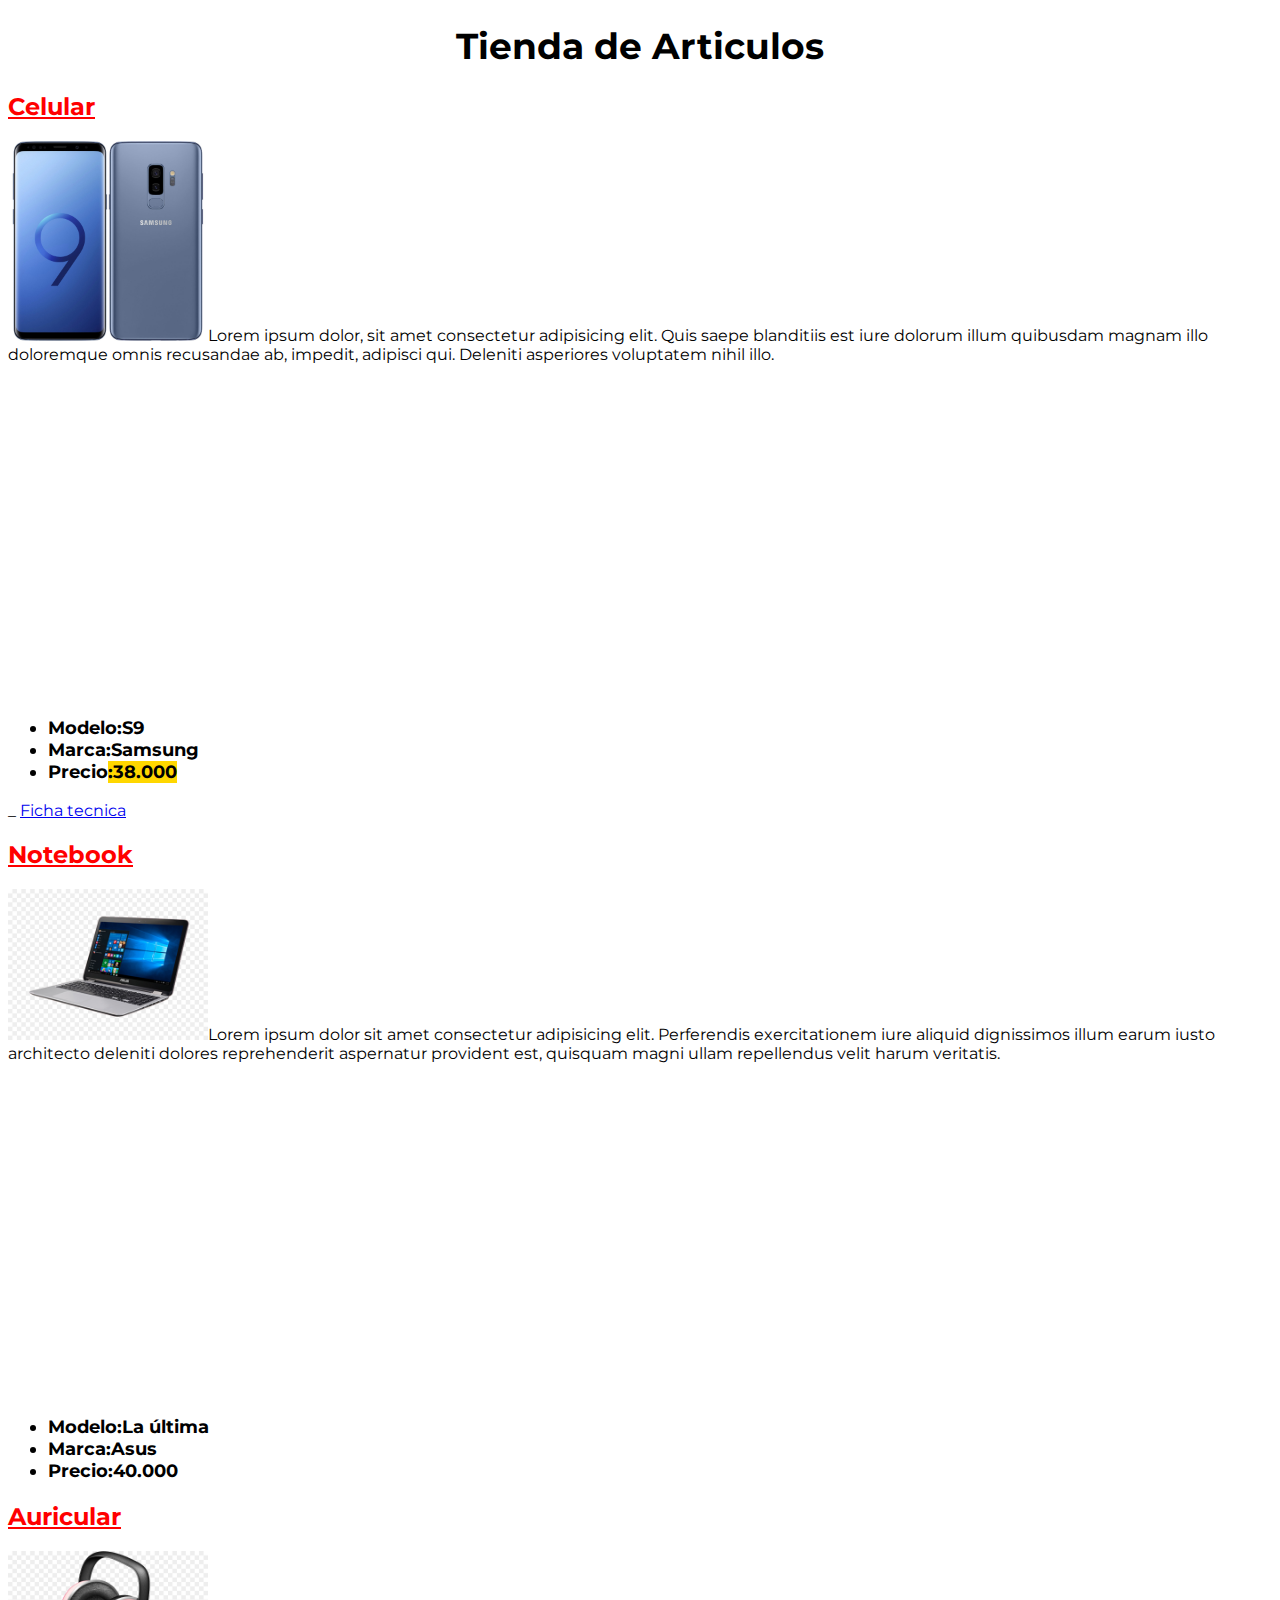
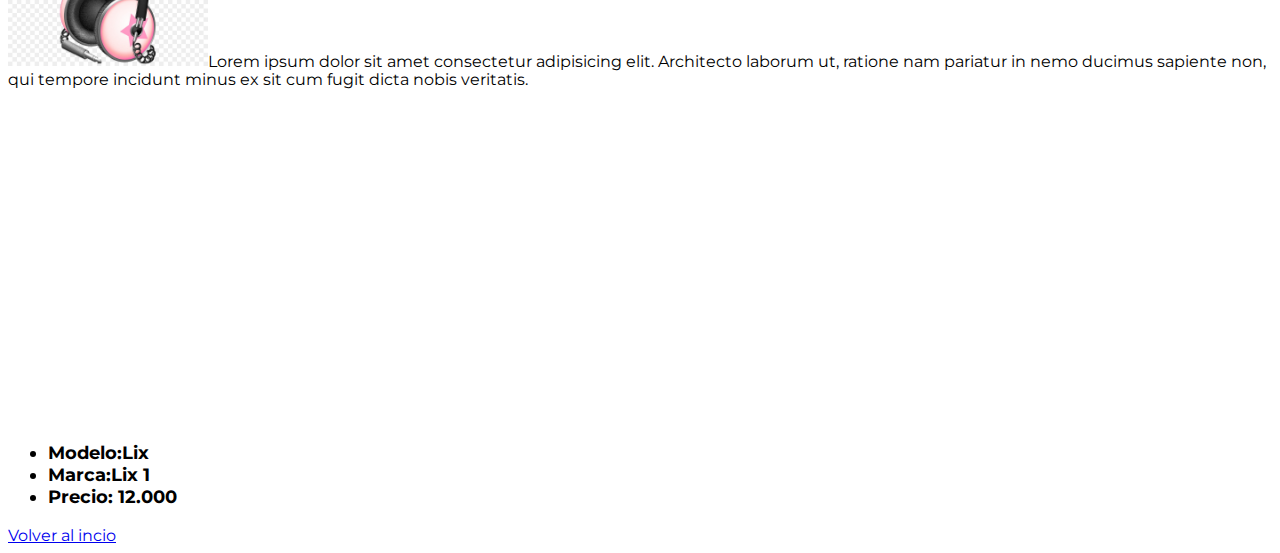
<file: Clase 1/index.html>
<!DOCTYPE html>
<html lang="es">
<head>
    <!-- Esto es un comentario -->
    <meta charset="UTF-8">
    <meta name="viewport" content="width=device-width, initial-scale=1.0">
    <meta http-equiv="X-UA-Compatible" content="ie=edge">
    <link href="https://fonts.googleapis.com/css?family=Montserrat&display=swap" rel="stylesheet">
    <link rel="stylesheet" href="estilos.css">
    <title>Tienda</title>
        
        
   

</head>

    

<style>

    
</style>

<body>
    <div id="inicio"></div><h1>Tienda de Articulos</h1>
    <div id="productos">
            <h2>Celular</h2>
            <img src="images/celu.jpg" alt="Celular" width="360" 

            <p>Lorem ipsum dolor, sit amet consectetur adipisicing elit. Quis saepe blanditiis est iure dolorum illum quibusdam magnam illo doloremque omnis recusandae ab, impedit, adipisci qui. Deleniti asperiores voluptatem nihil illo.</p>
            <iframe width="560" height="315" src="https://www.youtube.com/embed/G9YlLWg_2OI" frameborder="0" allow="accelerometer; autoplay; encrypted-media; gyroscope; picture-in-picture" allowfullscreen></iframe>
            <ul class="mi-lista">
                <li><span class:"negrita">Modelo:</span>S9</li>
                <li><span class:"negrita">Marca</span>:Samsung</li>
                <li><span class:"negrita">Precio</span><span class="precio">:38.000</span></li>
            </ul>
_
            <a href="https://www.samsung.com/ar/" target="_blank">Ficha tecnica</a>

            <h2>Notebook</h2>
            <img src="images/note.jpg" alt="Notebook"
            <p>Lorem ipsum dolor sit amet consectetur adipisicing elit. Perferendis exercitationem iure aliquid dignissimos illum earum iusto architecto deleniti dolores reprehenderit aspernatur provident est, quisquam magni ullam repellendus velit harum veritatis.</p>
            <iframe width="560" height="315" src="https://www.youtube.com/embed/sR_qv0wY6DI" frameborder="0" allow="accelerometer; autoplay; encrypted-media; gyroscope; picture-in-picture" allowfullscreen></iframe>
            <ul class="mi-lista">
                <li>Modelo:La última</li>
                <li>Marca:Asus</li>
                <li>Precio:40.000</li>
            </ul>

            <h2>Auricular</h2>
            <img src="images/auri.jpg" alt="Auricular"
            <p>Lorem ipsum dolor sit amet consectetur adipisicing elit. Architecto laborum ut, ratione nam pariatur in nemo ducimus sapiente non, qui tempore incidunt minus ex sit cum fugit dicta nobis veritatis.</p>
            <iframe width="560" height="315" src="https://www.youtube.com/embed/FTg6t9JQR9o" frameborder="0" allow="accelerometer; autoplay; encrypted-media; gyroscope; picture-in-picture" allowfullscreen></iframe>
            <ul class="mi-lista">
                <li>Modelo:Lix</li>
                <li>Marca:Lix 1</li>
                <li>Precio: 12.000</li>
            </ul>
    </div>

    <a href="#inicio">Volver al incio</a>

</body>
</html>
</file>
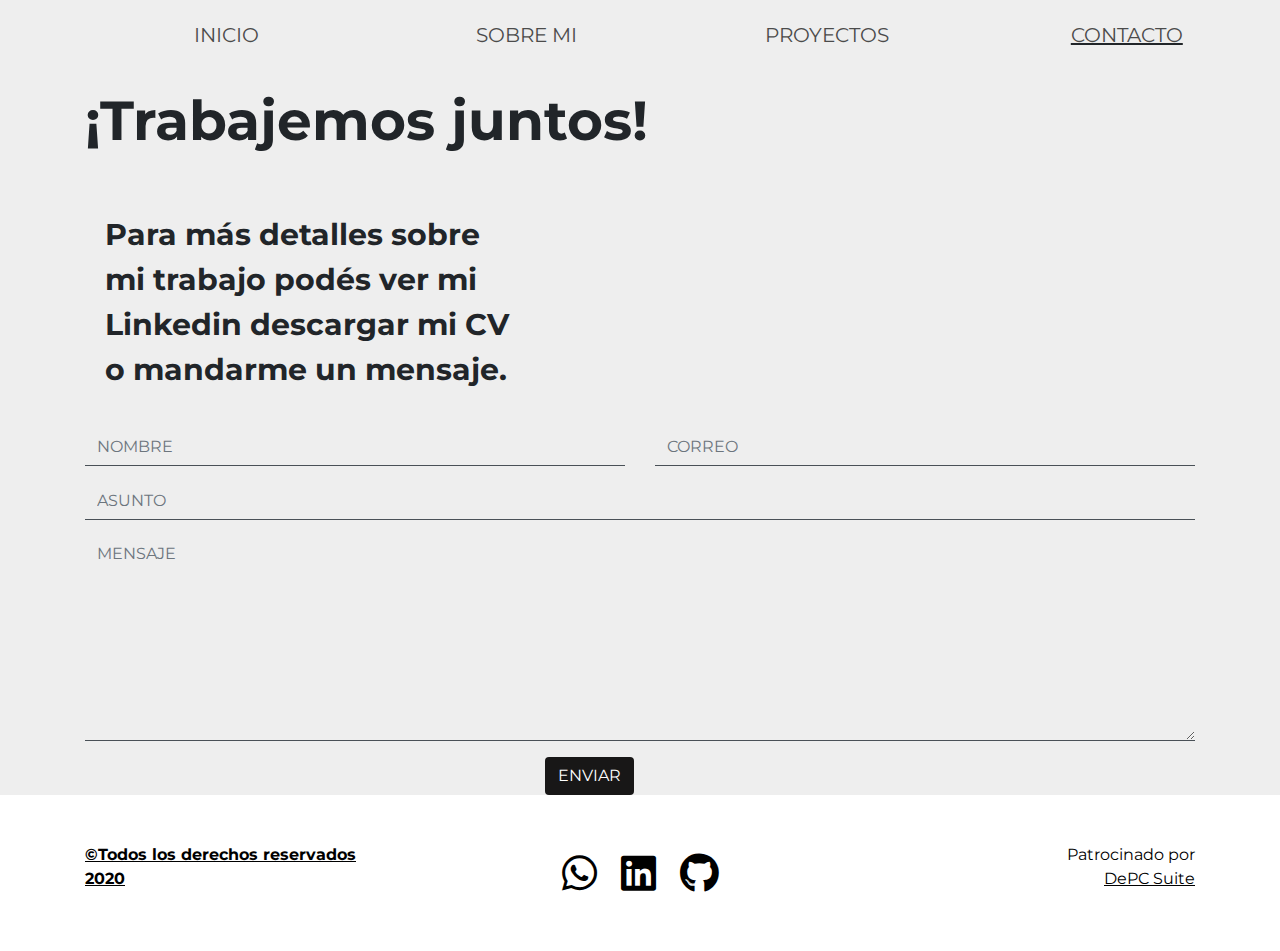
<file: Portfolio/contacto.html>
<!DOCTYPE html>
<html lang="es">

<head>
  <meta charset="UTF-8">
  <meta name="viewport" content="width=device-width, initial-scale=1.0">
  <link href="https://fonts.googleapis.com/css?family=Montserrat:100,200,300,400,500,600,700,800&display=swap"
    rel="stylesheet">
  <link rel="stylesheet" href="css/bootstrap.min.css">
  <link rel="stylesheet" href="css/fontawesome/css/all.min.css">
  <link rel="stylesheet" href="css/fontawesome/css/fontawesome.min.css">
  <link rel="stylesheet" href="css/estilos.css">

  <title>Contacto</title>
</head>

<body>

  <header>
    <nav class="navbar navbar-expand-md navbar-dark">
      <button class="navbar-toggler" type="button" data-toggle="collapse" data-target="#navbarsExampleDefault"
        aria-controls="navbarsExampleDefault" aria-expanded="false" aria-label="Toggle navigation">
        <span class="navbar-toggler-icon"></span>
      </button>
      <div class="collapse navbar-collapse" id="navbarsExampleDefault">
        <ul class="navbar-nav mr-auto">
          <li class="nav-item ">
            <a class="nav-link" href="index.html" title="Ir a Inicio" target="blank">Inicio <span class="sr-only">(current)</span></a>
          </li>
          <li class="nav-item ">
            <a class="nav-link" href="sobre-mi.html" title="Ir a Sobre mi" target="blank">Sobre mi <span class="sr-only">(current)</span></a>
          </li>
          <li class="nav-item ">
            <a class="nav-link" href="proyectos.html" title="Ir a Proyectos" target="blank">Proyectos <span class="sr-only">(current)</span></a>
          </li>
          <li class="nav-item active">
            <a class="nav-link" href="#" title="Ir a Contacto" target="blank">Contacto <span class="sr-only">(current)</span></a>
          </li>

        </ul>
      </div>
    </nav>
  </header>
  <section id="contacto">
    <div class="container">
      <div class="row">
        <div class="col-sm-12">
          <h1>¡Trabajemos juntos!</h1>
        </div>
      </div>
      <div class="row">
        <div class="col-sm-5">
          <p>Para más detalles sobre
            mi trabajo podés ver mi Linkedin
            descargar mi CV o mandarme un mensaje.</p>

        </div>
      </div>



      <form action="" method="POST">
        <div class="row">
          <div class="col-6">
            <div class="form-group">
              <input type="text" class="form-control" required id="txtNombre" name="txtNombre" placeholder="NOMBRE">
            </div>
          </div>
          <div class="col-6">
            <div class="form-group">
              <input type="email" id="Correo" name="txtCorreo" class="form-control" placeholder="CORREO">
            </div>
          </div>
        </div>
        <div class="row">
          <div class="col-12">
            <div class="form-group">
              <input type="text" class="form-control" required id="txtAsunto" name="txtAsunto" placeholder="ASUNTO">
            </div>
          </div>
        </div>
        <div class="row">
          <div class="col-12">
            <div class="form-group">
              <textarea name="txtMensaje" id="txtMensaje" rows="8" class="form-control"
                placeholder="MENSAJE"></textarea>
            </div>
          </div>
        </div>
        <div class="row">
          <div class="offset-md-5">
            <input type="submit" name="btnEnviar" value="ENVIAR" class="btn btn-md">
          </div>
        </div>
      </form>

    </div>


  </section>
  <footer class="links">
    <div class="container">
      <div class="row py-5">
          <div class="col-sm-4 col-12 text-sm-left text-center">
              <a href="index.php"><b>&#169;Todos los derechos reservados <br>2020</b></a>
          </div>
          <div class="col-sm-4 col-12 text-center py-4 py-sm-0">
              <a href="https://api.whatsapp.com/send?phone=541162423341&text=Hola" target="_blank"><i class="fab fa-whatsapp"></i></a>
              <a href="https://www.linkedin.com/in/nelson-daniel-tarche/" target="_blank"><i class="fab fa-linkedin"></i></a>
              <a href="https://github.com/ntarche/fullstack" target="_blank"><i class="fab fa-github"></i></a>
          </div>
          <div class="col-sm-4 col-12 text-sm-right text-center">
              Patrocinado por<br><a href="https://depcsuite.com" target="_blank">DePC Suite</a>
          </div>
      </div>
  </div>
  </footer>

  <script src="js/jquery-3.4.1.min.js"></script>
  <script src="js/bootstrap.min.js"></script>
  <script src="js/bootstrap.bundle.min.js"></script>
  <!--menu navegacion-->
</body>

</html>
</file>
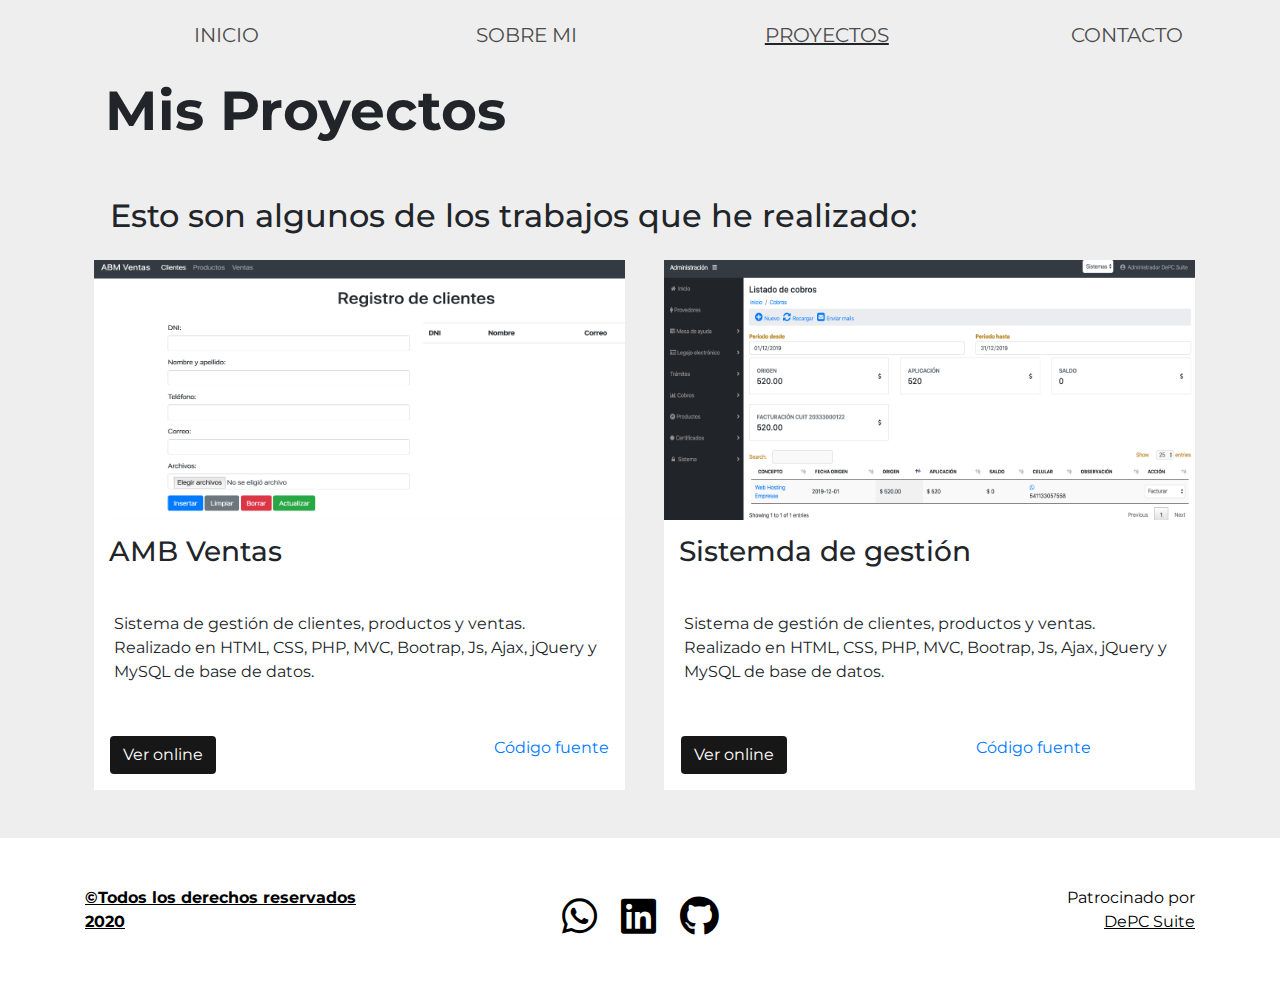
<file: Portfolio/proyectos.html>
<!DOCTYPE html>
<html lang="es">

<head>
    <meta charset="UTF-8">
    <meta name="viewport" content="width=device-width, initial-scale=1.0">
    <title>Proyectos</title>
    <link href="https://fonts.googleapis.com/css?family=Montserrat:100,200,300,400,500,600,700,800&display=swap"
        rel="stylesheet">
    <link rel="stylesheet" href="css/bootstrap.min.css">
    <link rel="stylesheet" href="css/fontawesome/css/all.min.css">
    <link rel="stylesheet" href="css/fontawesome/css/fontawesome.min.css">
    <link rel="stylesheet" href="css/estilos.css">
</head>

<body>
    <header>
        <nav class="navbar navbar-expand-md navbar-dark">
            <button class="navbar-toggler" type="button" data-toggle="collapse" data-target="#navbarsExampleDefault"
                aria-controls="navbarsExampleDefault" aria-expanded="false" aria-label="Toggle navigation">
                <span class="navbar-toggler-icon"></span>
            </button>
            <div class="collapse navbar-collapse" id="navbarsExampleDefault">
                <ul class="navbar-nav mr-auto">
                    <li class="nav-item ">
                        <a class="nav-link" href="index.html" title="Ir a Inicio">Inicio <span
                                class="sr-only">(current)</span></a>
                    </li>
                    <li class="nav-item ">
                        <a class="nav-link" href="sobre-mi.html" title="Ir a Sobre mi">Sobre mi <span
                                class="sr-only">(current)</span></a>
                    </li>
                    <li class="nav-item active">
                        <a class="nav-link" href="proyectos.html" title="Ir a Proyectos"> Proyectos <span
                                class="sr-only">(current)</span></a>
                    </li>
                    <li class="nav-item ">
                        <a class="nav-link" href="contacto.html" title="Ir a Contacto">Contacto <span
                                class="sr-only">(current)</span></a>
                    </li>

                </ul>
            </div>
        </nav>
    </header>
    <section id="Proyectos" class="mb-5" >
        <div class="container">
            <div class="row">
                <div class="col-sm-12">
                    <h1><b>Mis Proyectos</b></h1>
                </div>
            </div>
            <div class="row">
                <div class="col-12">
                    <h2>Esto son algunos de los trabajos que he realizado:</h2>
                </div>
            </div>

            <div class="row">
                <div class="col-sm-6 col-12 pl-sm-4">
                    <div class="bg-white">
                        <img src="images/abmventas.png" alt="AMB Ventas" title="AMB Ventas" class="img-fluid">
                        <div class="row">
                            <div class="col-12">
                                <h3>AMB Ventas</h3>
                            </div>
                        </div>
                        <div class="row">
                            <div class="col-12">
                                <p>
                                    Sistema de gestión de clientes, productos y ventas. Realizado en HTML, CSS, PHP,
                                    MVC, Bootrap, Js, Ajax, jQuery y MySQL de base de datos.
                                </p>
                            </div>
                        </div>
                        <div class="row p-3">
                            <div class="col-6">
                                <a href="sistema/abmventas/abmcliente.php" class="btn" target="_blank">Ver
                                    online</a>
                            </div>
                            <div class="col-6 text-right">
                                <a href="https://github.com" target="_blank" class="codigo">Código fuente</a>
                            </div>
                        </div>

                    </div>
                </div>
                <div class="col-sm-6 col-12 pl-sm-4">
                    <div class="bg-white">
                        <img src="images/sistema-admin.png" alt="Sistema" title="Sistema" class="img-fluid">
                        <div class="row">
                            <div class="col-12">
                                <h3>Sistemda de gestión</h3>
                            </div>
                        </div>
                        <div class="row">
                            <div class="col-12">
                                <p>
                                    Sistema de gestión de clientes, productos y ventas. Realizado en HTML, CSS, PHP,
                                    MVC, Bootrap, Js, Ajax, jQuery y MySQL de base de datos.
                                </p>
                            </div>
                        </div>
                        <div class="row p-3">
                            <div class="col-6 col-sm-4 pl-3 mt-4 mt-sm-0">
                                <a href="sistema/abmventas/abmcliente.php" class="btn" target="_blank">Ver
                                    online</a>
                            </div>
                            <div class="col-6 text-right">
                                <a href="https://github.com" target="_blank" class="codigo">Código fuente</a>
                            </div>
                        </div>

                    </div>
                </div>
            </div>
        </div>
    </section>
    <footer class="links">
    <div class="container">
      <div class="row py-5">
          <div class="col-sm-4 col-12 text-sm-left text-center">
              <a href="index.php"><b>&#169;Todos los derechos reservados <br>2020</b></a>
          </div>
          <div class="col-sm-4 col-12 text-center py-4 py-sm-0">
              <a href="https://api.whatsapp.com/send?phone=541162423341&text=Hola" target="_blank"><i class="fab fa-whatsapp"></i></a>
              <a href="https://www.linkedin.com/in/nelson-daniel-tarche/" target="_blank"><i class="fab fa-linkedin"></i></a>
              <a href="https://github.com/ntarche/fullstack" target="_blank"><i class="fab fa-github"></i></a>
          </div>
          <div class="col-sm-4 col-12 text-sm-right text-center">
              Patrocinado por<br><a href="https://depcsuite.com" target="_blank">DePC Suite</a>
          </div>
      </div>
  </div>
  </footer>

  <script src="js/jquery-3.4.1.min.js"></script>
  <script src="js/bootstrap.min.js"></script>
  <script src="js/bootstrap.bundle.min.js"></script>

</body>

</html>
</file>
<file: Clase 1/estilos.css>
h2{
    color:red;
    font-size: 24px;
    font-weight: bold;
    text-decoration: underline;
    }

body{
    font-family: 'Montserrat', sans-serif;
    
}  

h1{
    text-align: center;
}    

.mi-lista{
    font-size: 18px;
    font-weight: bold;
}    

h1{
    font-size: 36px;
}     

p{
    font-style: italic ;
}

.negrita {
    font-weight: :bold;
}

.precio {
    background-color: gold;}

#productos img{
    width: 200px
}    


#contacto h1{
    color: red;
text-align: center;

}

input [type=text], input [type=email] , select{
    width: 215px;
    height: 20px;
    font-size: 16px;
}

.boton { 
    background-color: red;
    font-style: italic;
    color: white;
    border: 1px solid mediumslateblue;
    width: 80px;
    height: 25px;
    
}

form span {
    color: red;
}

input:focus
{
 background-color: red;
}

.boton:hover {
    background-color: seagreen;
    color: yellow;
}
</file>
<file: Portfolio/css/estilos.css>
body
{
    font-family: 'Montserrat', sans-serif;
    background-color: #eeeeee;
}

.nav-link
{
    color: #4b4b4b !important;
    width: 300px;
    font-size: 20px;
    text-align: center;
    text-transform: uppercase;
}

.active
{
    text-decoration: underline;
}

.nav-item
{
    vertical-align: middle;
    text-align: center;
}

.navbar
{
    padding: 0 6%;
    margin-top: 12px;
}

#contacto h1, #contacto p
{
    font-weight: 900;
}


#contacto h1
{
    font-size: 55px;
    font-weight: bold;
    padding: 30px 0;
}

#contacto p
{
    font-size: 30px;
    font-weight: bold;
}

#col
{
    font-size: 18px;
    padding: 8px 10px;
}

input[type="text"],[type="email"],
#contacto textarea 
    {background-color: #eeeeee;
    border: 0;
    border-bottom: 1px solid;
    border-radius: 0px;
    }

.btn
{
 background-color: rgb(24, 23, 23);
 color: white;
 text-align: center;

}

footer 
{
 background-color: white;
}

footer i
{
    color: black;
    font-size: 40px;
    padding: 10px;
}

footer.links
{
    color: black;
}

footer a
{
    color: black;
    text-decoration: underline;
}



#Proyectos h1
{
    padding: 20px;
    font-size: 55px;
    text-decoration: black;
}

#Proyecto h2
{
    font-size: 15px;
    float: left;
    text-align: center;
}

#Proyectos img
{
    width: 100%;
    height: 260px;
}

p
{
    padding: 20px;
}

h3
{
    padding: 15px;
}

h2
{
    margin: 25px;
}

@media (max-width: 700px)
{
    p
    {
      font-size: 40px;
    }
}
</file>
